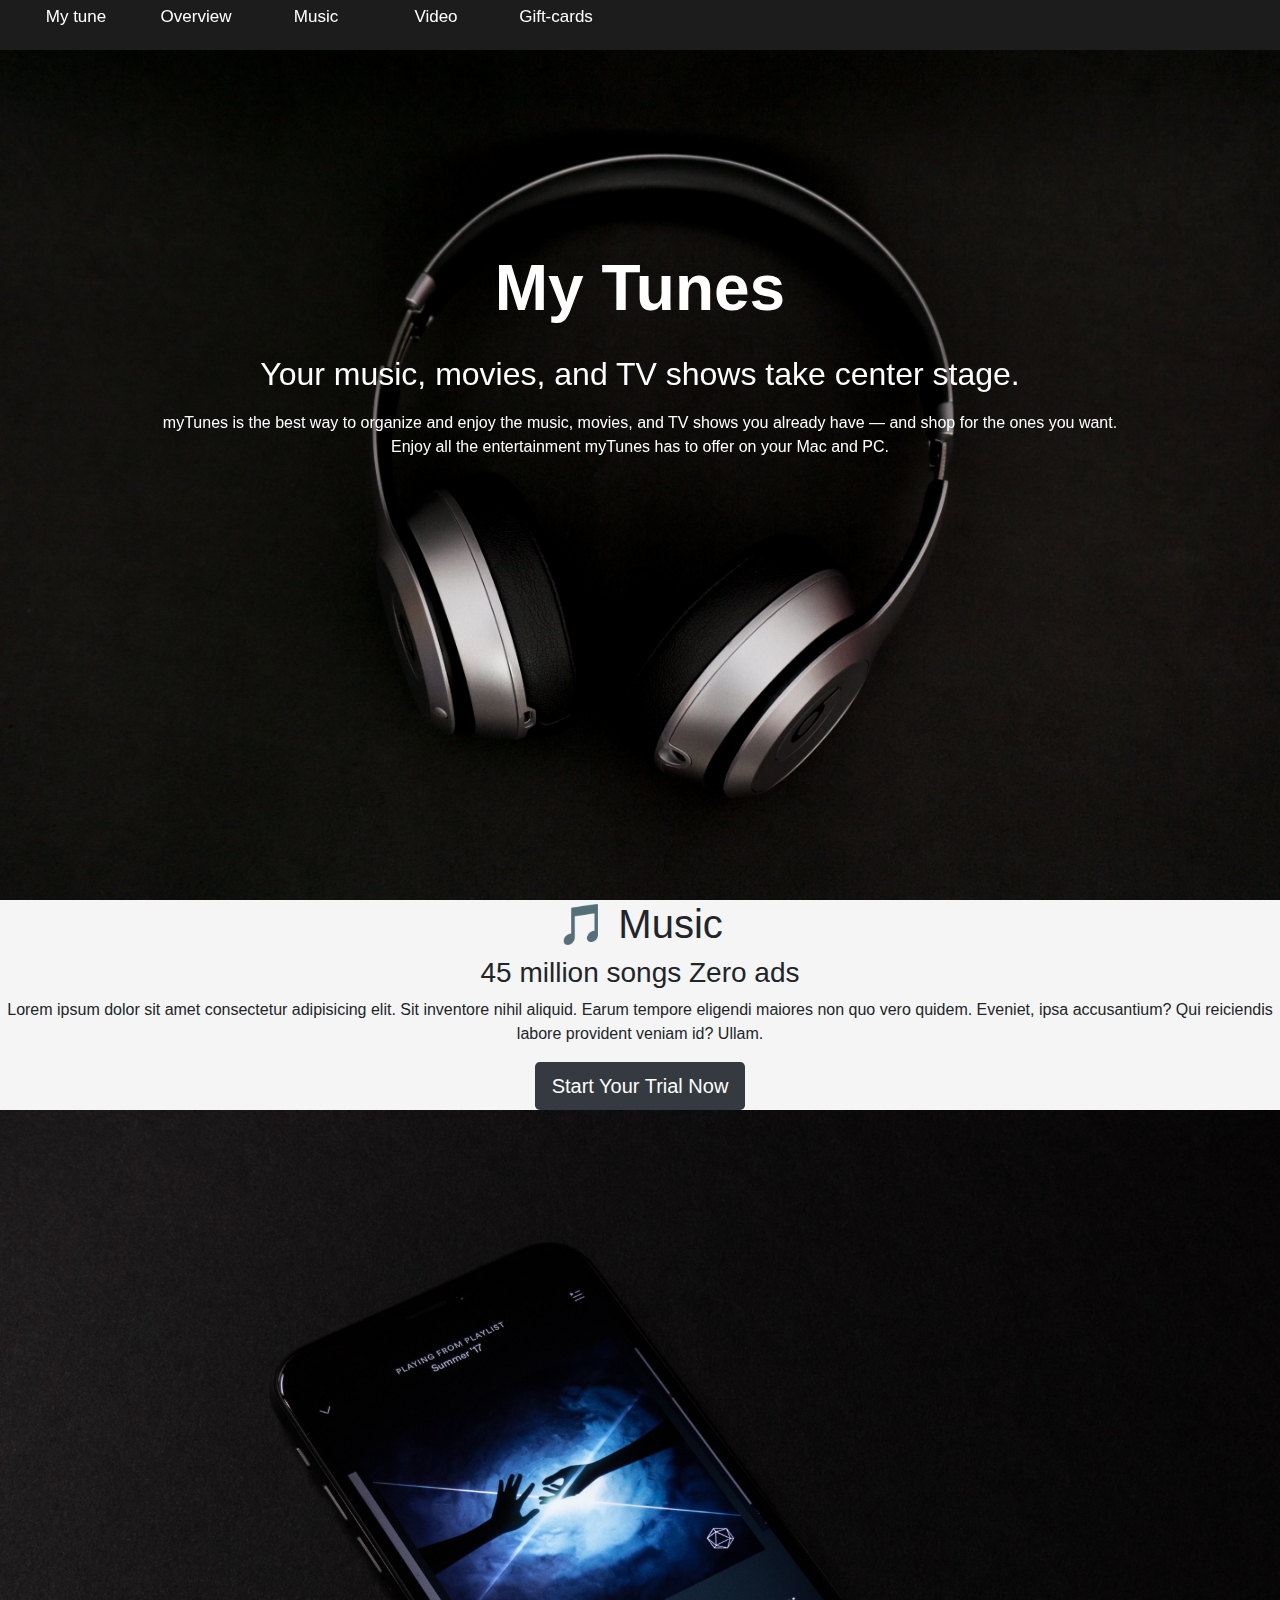
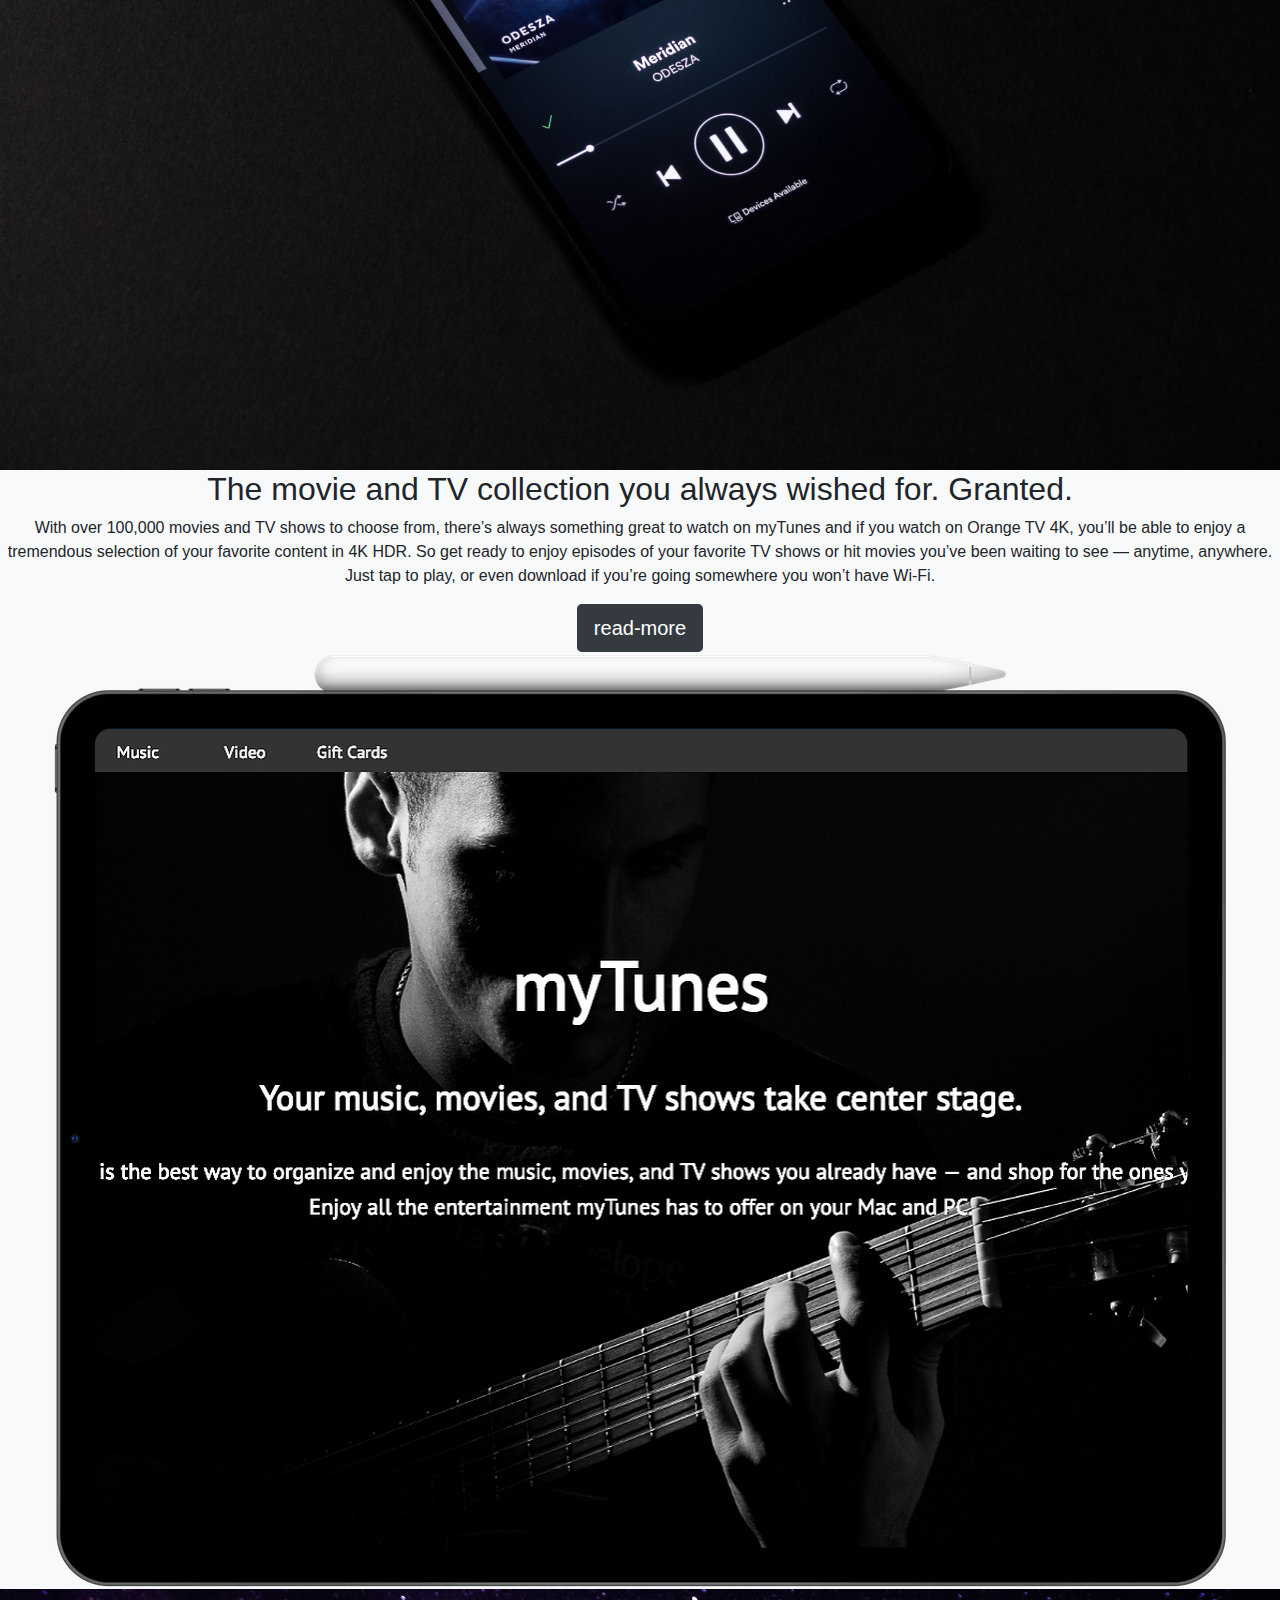
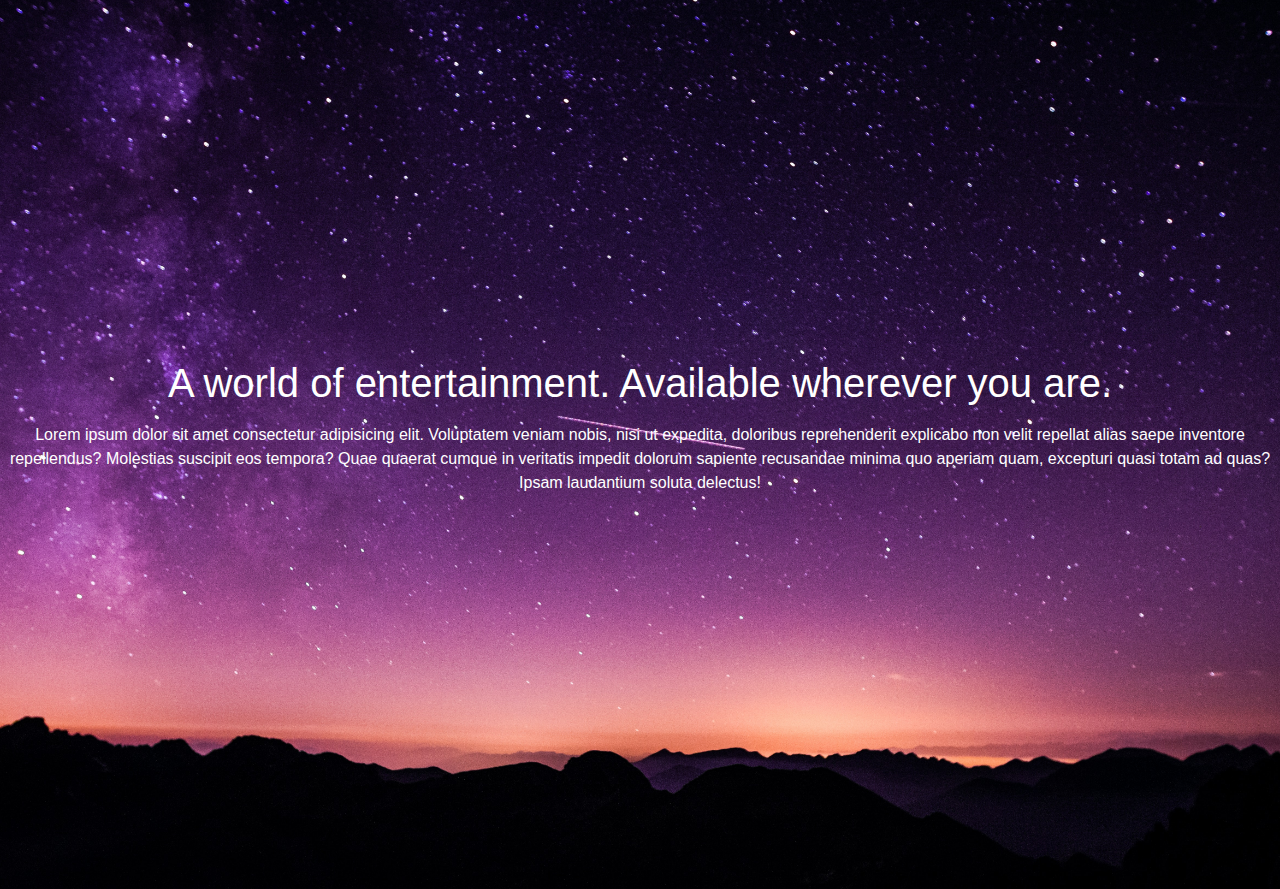
<file: index.html>
<!DOCTYPE html>
<html lang="en">

<head>
    <meta charset="UTF-8">
    <meta http-equiv="X-UA-Compatible" content="IE=edge">
    <meta name="viewport" content="width=device-width, initial-scale=1.0">
    <title>Document</title>
    <link rel="stylesheet" href="style.css">
    <link rel="stylesheet" href="https://stackpath.bootstrapcdn.com/bootstrap/4.4.1/css/bootstrap.min.css"
        integrity="sha384-Vkoo8x4CGsO3+Hhxv8T/Q5PaXtkKtu6ug5TOeNV6gBiFeWPGFN9MuhOf23Q9Ifjh" crossorigin="anonymous">
</head>

<body>
    <div class="showcase">
        <div class="navbar">
            <ul>
                <li><a href="#home">My tune</a></li>
                <li><a href="#news">Overview</a></li>
                <li><a href="#contact">Music</a></li>
                <li><a href="#about">Video</a></li>
                <li><a href="#about">Gift-cards</a></li>

            </ul>
        </div>
        <div class="heading">
            <h1> My Tunes</h1>
            <h3> Your music, movies, and TV shows take center stage.</h3>
            <p> myTunes is the best way to organize and enjoy the music, movies, and TV shows you already have — and
                shop for the ones you want.<br> Enjoy all the entertainment myTunes has to offer on your Mac and PC.</p>
        </div>
    </div>
    <div  id="page" class=" d-flex  flex-direction-column flex-wrap justify-content-center align-items-center	">
       <div> <h1 class=" text-center">  <span class="icon">🎵</span> Music</h1>
        <h3 class="text-center">45 million songs Zero ads</h3></div> 
        <p class="text-center"> Lorem ipsum dolor sit amet consectetur adipisicing elit. Sit inventore nihil aliquid. Earum tempore eligendi
            maiores non quo vero quidem. Eveniet, ipsa accusantium? Qui reiciendis labore provident veniam id? Ullam.
        </p>

        <a href="#" class="btn bg-dark text-white btn-lg active " role="button" aria-pressed="true">Start Your Trial Now</a>
        <img src="./images/mobile music.jpg" class="img-fluid" alt="Responsive image">
    </div>
    <div id="new" class=" bg-light align-items-center" >
        <h2 class="text-center">The movie and TV collection you always wished for. Granted.</h2>
        <P class="text-center"> With over 100,000 movies and TV shows to choose from, there’s always something great to watch on myTunes and if you watch on Orange TV 4K, you’ll be able to enjoy a tremendous selection of your favorite content in 4K HDR. So get ready to enjoy episodes of your favorite TV shows or hit movies you’ve been waiting to see — anytime, anywhere. Just tap to play, or even download if you’re going somewhere you won’t have Wi-Fi.</P>
       <div class="text-center"> <a href="#" class="btn bg-dark text-white btn-lg active  " role="button" aria-pressed="true"> read-more</a></div>
       <img src="./images/mockup2.png" class=" rounded mx-auto d-block img-fluid " alt="Responsive image">
    </div>
<div id="new1" class="d-flex flex-direction-column justify-content-center align-items-center"> 
    <h1 class="text-white "> A world of entertainment. Available wherever you are.</h1>
    <p class="text-white p-2">Lorem ipsum dolor sit amet consectetur adipisicing elit. Voluptatem veniam nobis, nisi ut expedita, doloribus reprehenderit explicabo non velit repellat alias saepe inventore repellendus? Molestias suscipit eos tempora? Quae quaerat cumque in veritatis impedit dolorum sapiente recusandae minima quo aperiam quam, excepturi quasi totam ad quas? Ipsam laudantium soluta delectus! </p>
</div>
    </div>
</body>

</html>
</file>
<file: style.css>
* {
    margin: 0;
    padding: 0;
    box-sizing: border-box;
}

.showcase {
    width: 100%;
    /* padding-left: 100px; */
    /* padding-right:100px ; */
    height: 100vh;
    background-image: url(./images/headphone\ \(1\).jpg);
    background-position: center;
    background-repeat: no-repeat;
    background-size: cover;
}

.navbar {
    height: 50px;
    background-color: rgb(29, 28, 28);
    position: fixed;
}

.navbar ul {
    list-style: none;
    text-decoration: none;
     position: fixed; /* Make it stick, even on scroll */  
     list-style-type: none;


}

.navbar ul li {
    float: left;
}

.navbar a {
    display: block;
    color: white;
    font-size: 17px;
    padding: 15px;
    /* margin: 5px; */
    width: 120px;
    text-align: center;
    text-decoration: none;
    /* background-color: #dddddd; */
}

.navbar a:hover {
    background-color: lightgrey;
}

.heading h1 {
    text-align: center;
    position: relative;
    top: 200px;
    font-size: 4rem;
    font-weight: 600;
    color: #fff;
}

.heading h3 {
    text-align: center;
    position: relative;
    top: 220px;
    color: #fff;
    font-size: 2rem;
    font-weight: 500;
}

.heading p {
    text-align: center;
    position: relative;
    top: 230px;
    color: #fff;
    font-size: 1rem;
    font-weight: 500;
}
#page{
    background-color: whitesmoke;

}
#new1{
    height: 100vh;
    background-image: url(./images/sky.jpg);
    background-position: center;
    background-size: cover;
    background-repeat: no-repeat;
    text-align: center;
    display: flex;
    justify-content: center;
    flex-direction: column;
    align-items: center;
    

}

@media (max-width: 576px) {

    .navbar{
        display: flex;
        flex-direction: column;
        justify-content: center;
        align-items: center;

    }

    .navbar ul {
        list-style: none;
        text-decoration: none;
         position: relative; /* Make it stick, even on scroll */  
         list-style-type: none;
    
    
    }
     li{
        list-style: none;
        text-decoration: none;
    }
    .navbar a {
        display: block;
        color: white;
        font-size: 17px;
        /* margin: 5px; */
        margin-left: 10px;
        width: 300px;
        background-color: teal;
        text-align: center;
        padding: 15px;
    }
    .heading h1 {
        text-align: center;
        position: relative;
        top: 240px;
        font-size: 27px;
        font-weight: 600;
        color: #fff;
    }
    
    .heading h3 {
        text-align: center;
        position: relative;
        top: 230px;
        color: #fff;
        font-size: 27px;
        font-weight: 500;
    }
    
    .heading p {
        text-align: center;
        position: relative;
        top: 230px;
        color: #fff;
        font-size: 1rem;
        font-weight: 500;
    }

    .text {
      font-size: 16px;
    }
  }
</file>
